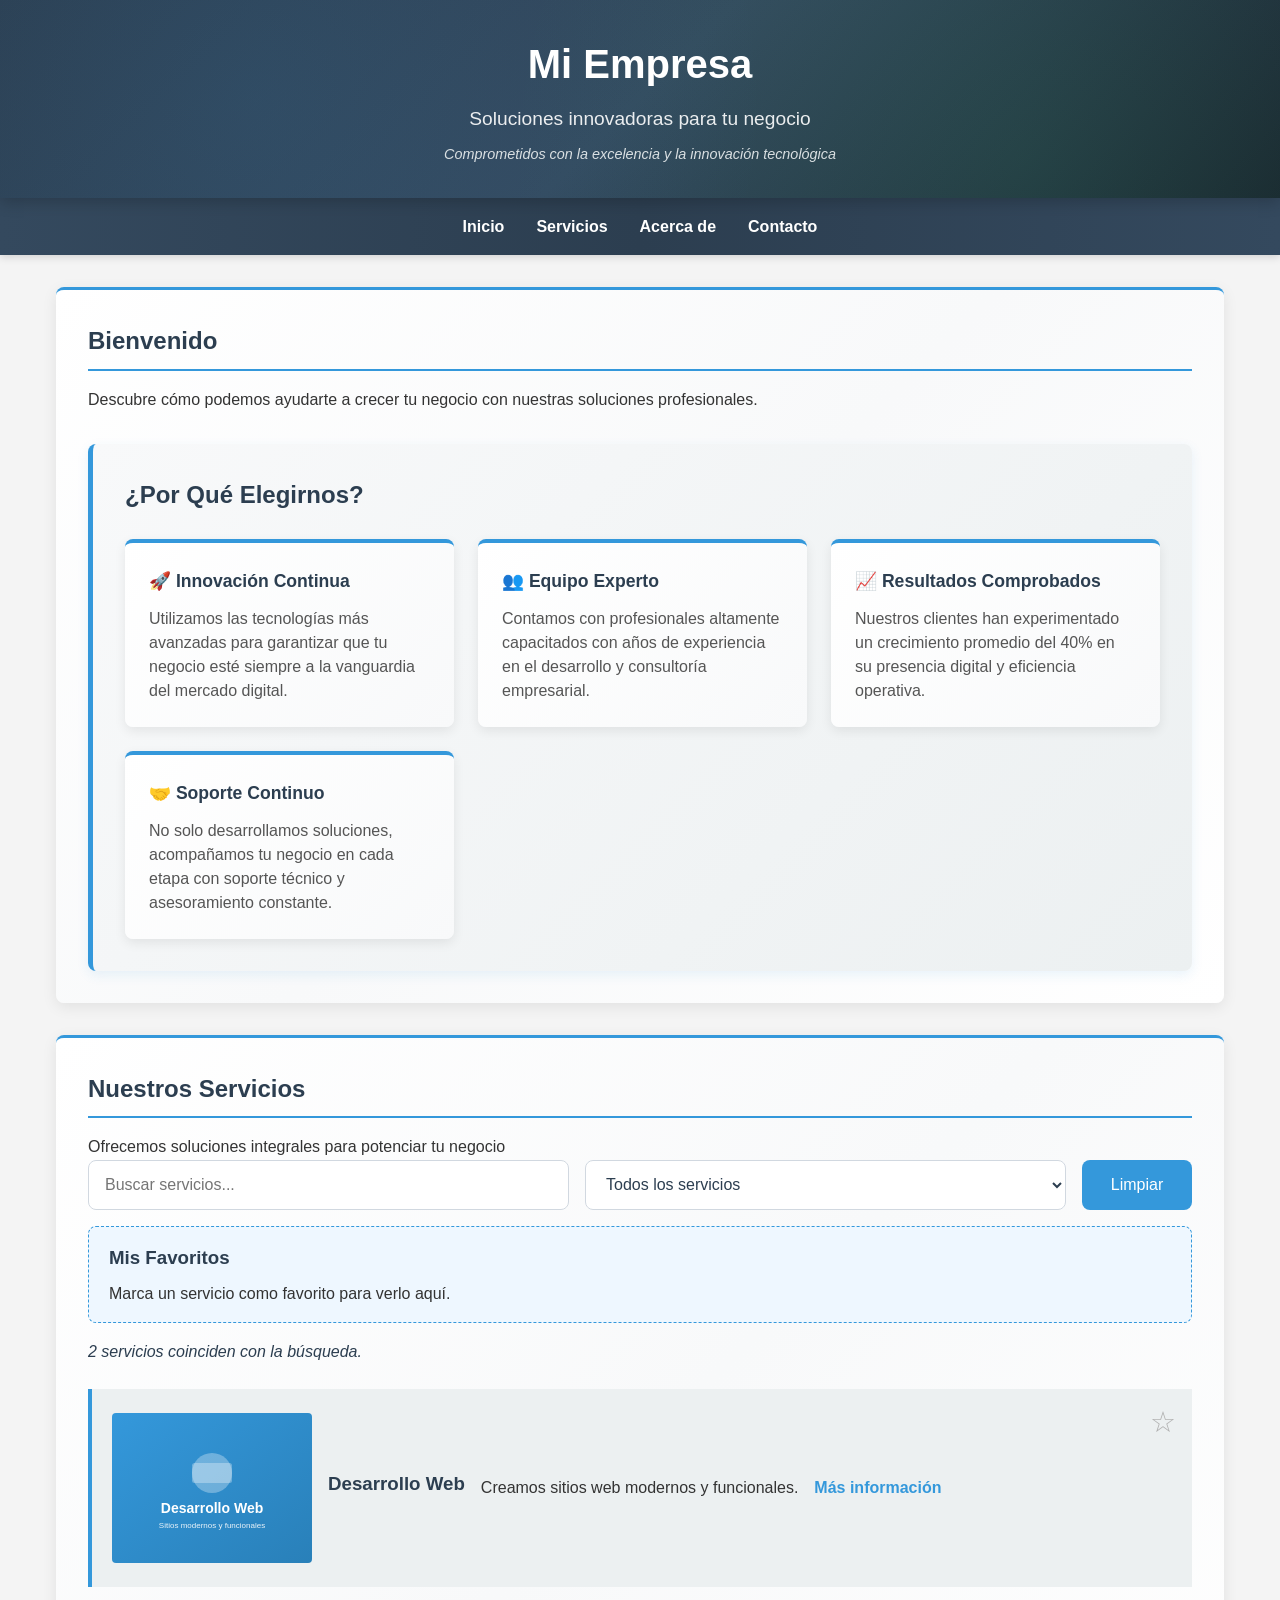
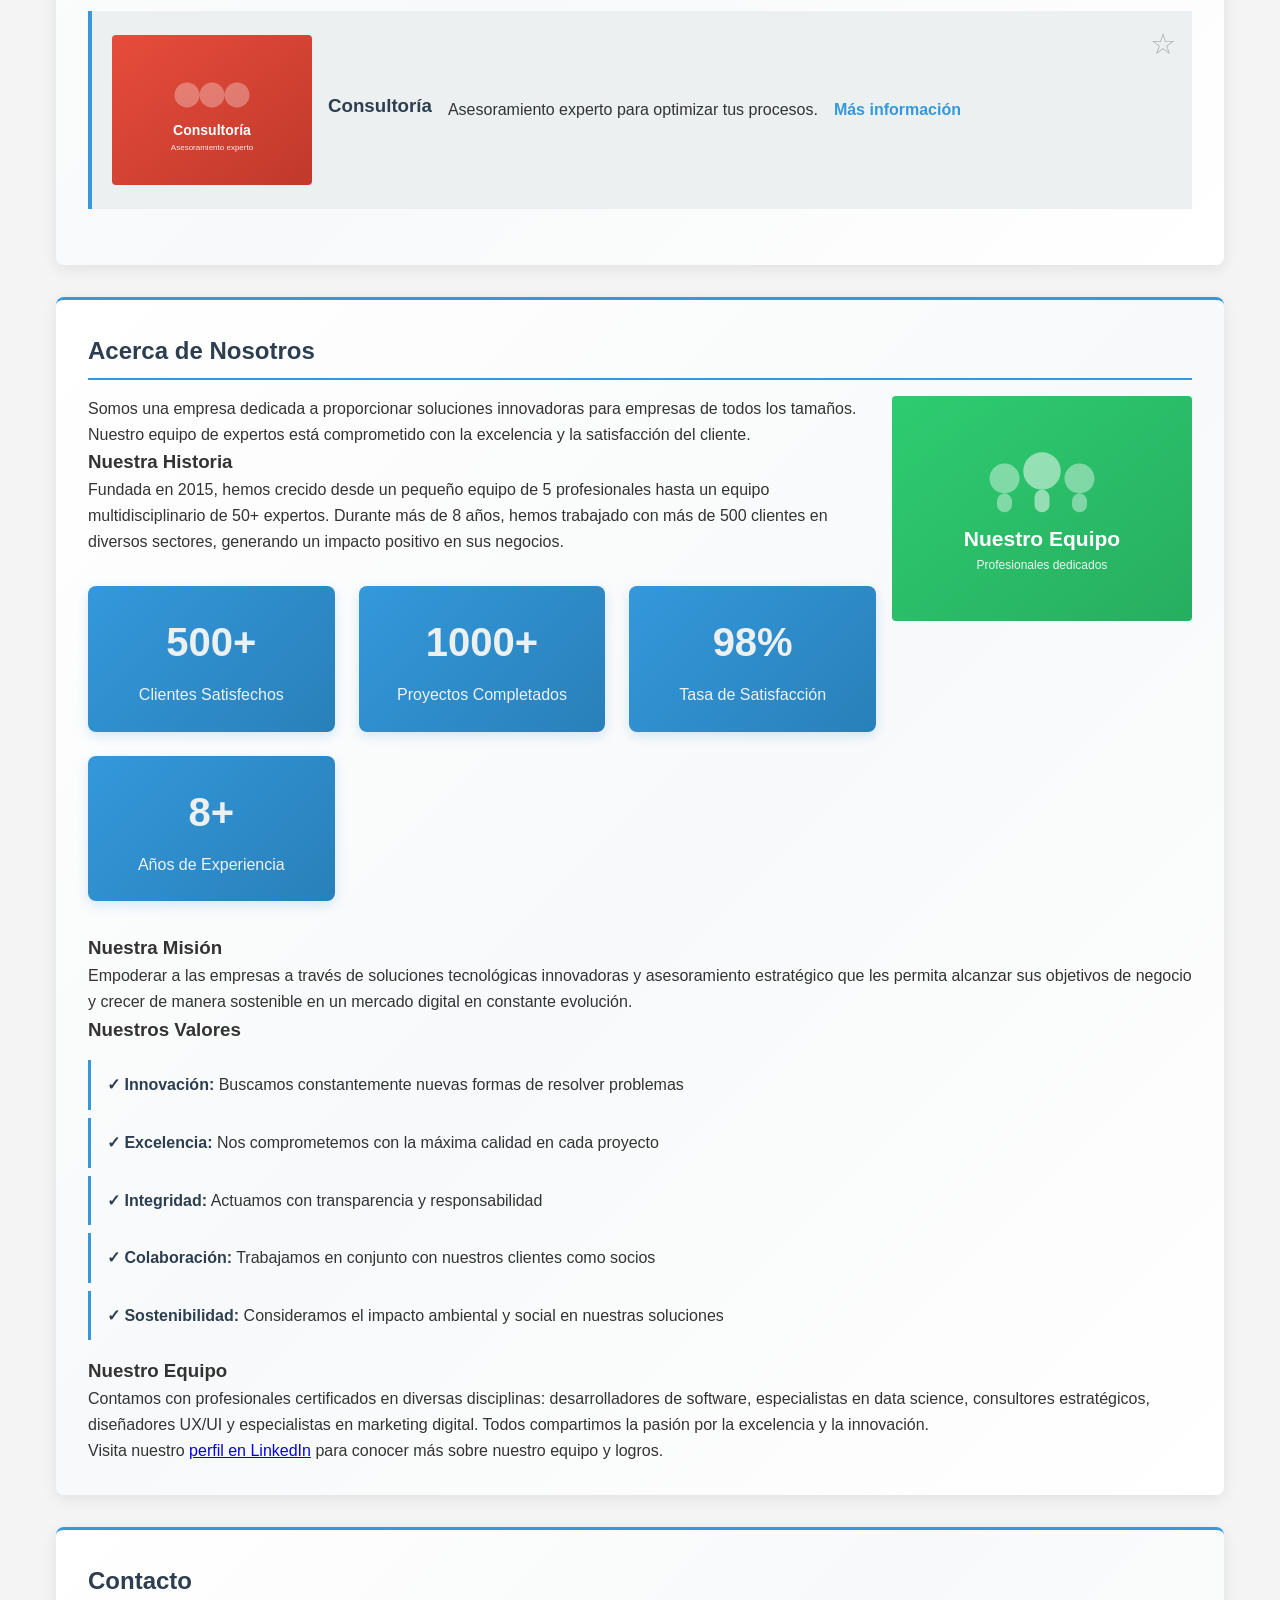
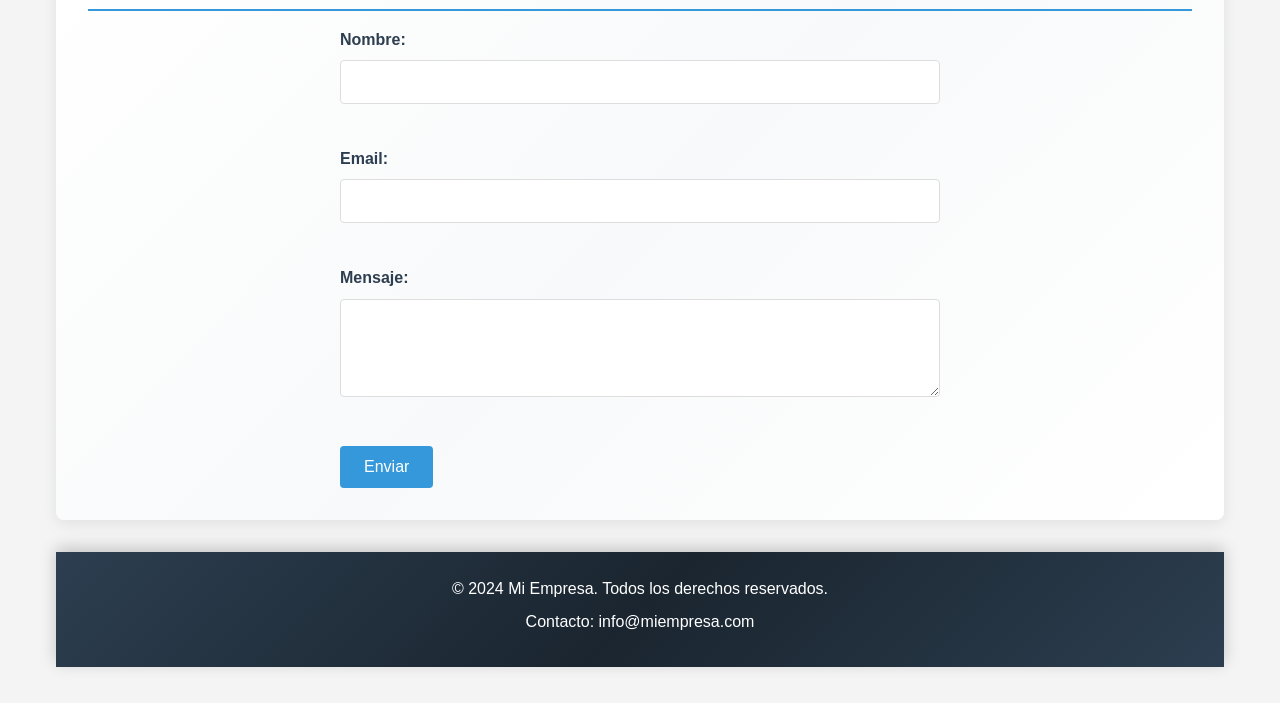
<file: JS/index.html>
<!DOCTYPE html>
<html lang="es">
<head>
    <meta charset="UTF-8">
    <meta name="viewport" content="width=device-width, initial-scale=1.0">
    <title>Mi Sitio Web Profesional</title>
    <link rel="stylesheet" href="../CSS/estilos.css">
    <script src="main.js" defer></script>
</head>
<body>
    <header>
        <h1>Mi Empresa</h1>
        <p>Soluciones innovadoras para tu negocio</p>
        <p class="slogan">Comprometidos con la excelencia y la innovación tecnológica</p>
    </header>
    <nav>
        <ul>
            <li><a href="#inicio">Inicio</a></li>
            <li><a href="#servicios">Servicios</a></li>
            <li><a href="#acerca">Acerca de</a></li>
            <li><a href="#contacto">Contacto</a></li>
        </ul>
    </nav>
    <main>
        <section id="inicio">
            <h2>Bienvenido</h2>
            <p>Descubre cómo podemos ayudarte a crecer tu negocio con nuestras soluciones profesionales.</p>
            
            <div class="contenido-bienvenida">
                <h3>¿Por Qué Elegirnos?</h3>
                <div class="razones">
                    <div class="razon">
                        <h4>🚀 Innovación Continua</h4>
                        <p>Utilizamos las tecnologías más avanzadas para garantizar que tu negocio esté siempre a la vanguardia del mercado digital.</p>
                    </div>
                    <div class="razon">
                        <h4>👥 Equipo Experto</h4>
                        <p>Contamos con profesionales altamente capacitados con años de experiencia en el desarrollo y consultoría empresarial.</p>
                    </div>
                    <div class="razon">
                        <h4>📈 Resultados Comprobados</h4>
                        <p>Nuestros clientes han experimentado un crecimiento promedio del 40% en su presencia digital y eficiencia operativa.</p>
                    </div>
                    <div class="razon">
                        <h4>🤝 Soporte Continuo</h4>
                        <p>No solo desarrollamos soluciones, acompañamos tu negocio en cada etapa con soporte técnico y asesoramiento constante.</p>
                    </div>
                </div>
            </div>
        </section>
        <section id="servicios">
            <h2>Nuestros Servicios</h2>
            <p class="intro-servicios">Ofrecemos soluciones integrales para potenciar tu negocio</p>

            <div class="servicios-controls">
                <input id="servicios-search" type="search" placeholder="Buscar servicios..." aria-label="Buscar servicios">
                <select id="servicios-filter" aria-label="Filtrar servicios">
                    <option value="all">Todos los servicios</option>
                    <option value="favoritos">Solo favoritos</option>
                </select>
                <button id="servicios-clear" class="clear-search" type="button" aria-label="Limpiar búsqueda">Limpiar</button>
            </div>

            <div id="favoritos-panel" class="favoritos-panel">
                <h3>Mis Favoritos</h3>
                <p id="favoritos-resumen">Marca un servicio como favorito para verlo aquí.</p>
            </div>
            <p id="servicios-resultados" class="servicios-resultados">Busca o filtra para ver los servicios disponibles.</p>

            <div id="servicios-list" class="servicios-list"></div>
        </section>
        <section id="acerca">
            <h2>Acerca de Nosotros</h2>
            <img src="../IMG/equipo.svg" alt="Nuestro Equipo" width="300" height="200" style="float: right; margin-left: 1rem;">
            
            <p>Somos una empresa dedicada a proporcionar soluciones innovadoras para empresas de todos los tamaños. Nuestro equipo de expertos está comprometido con la excelencia y la satisfacción del cliente.</p>
            
            <h3>Nuestra Historia</h3>
            <p>Fundada en 2015, hemos crecido desde un pequeño equipo de 5 profesionales hasta un equipo multidisciplinario de 50+ expertos. Durante más de 8 años, hemos trabajado con más de 500 clientes en diversos sectores, generando un impacto positivo en sus negocios.</p>
            
            <div class="estadisticas">
                <div class="stat">
                    <h4>500+</h4>
                    <p>Clientes Satisfechos</p>
                </div>
                <div class="stat">
                    <h4>1000+</h4>
                    <p>Proyectos Completados</p>
                </div>
                <div class="stat">
                    <h4>98%</h4>
                    <p>Tasa de Satisfacción</p>
                </div>
                <div class="stat">
                    <h4>8+</h4>
                    <p>Años de Experiencia</p>
                </div>
            </div>
            
            <h3>Nuestra Misión</h3>
            <p>Empoderar a las empresas a través de soluciones tecnológicas innovadoras y asesoramiento estratégico que les permita alcanzar sus objetivos de negocio y crecer de manera sostenible en un mercado digital en constante evolución.</p>
            
            <h3>Nuestros Valores</h3>
            <ul class="valores">
                <li><strong>✓ Innovación:</strong> Buscamos constantemente nuevas formas de resolver problemas</li>
                <li><strong>✓ Excelencia:</strong> Nos comprometemos con la máxima calidad en cada proyecto</li>
                <li><strong>✓ Integridad:</strong> Actuamos con transparencia y responsabilidad</li>
                <li><strong>✓ Colaboración:</strong> Trabajamos en conjunto con nuestros clientes como socios</li>
                <li><strong>✓ Sostenibilidad:</strong> Consideramos el impacto ambiental y social en nuestras soluciones</li>
            </ul>
            
            <h3>Nuestro Equipo</h3>
            <p>Contamos con profesionales certificados en diversas disciplinas: desarrolladores de software, especialistas en data science, consultores estratégicos, diseñadores UX/UI y especialistas en marketing digital. Todos compartimos la pasión por la excelencia y la innovación.</p>
            
            <p>Visita nuestro <a href="https://www.linkedin.com/company/miempresa" target="_blank">perfil en LinkedIn</a> para conocer más sobre nuestro equipo y logros.</p>
        </section>
        <section id="contacto">
            <h2>Contacto</h2>
            <form action="#" method="post">
                <label for="nombre">Nombre:</label>
                <input type="text" id="nombre" name="nombre" required><br><br>
                
                <label for="email">Email:</label>
                <input type="email" id="email" name="email" required><br><br>
                
                <label for="mensaje">Mensaje:</label>
                <textarea id="mensaje" name="mensaje" rows="4" required></textarea><br><br>
                
                <input type="submit" value="Enviar">
            </form>
        </section>
    <footer>
        <p>&copy; 2024 Mi Empresa. Todos los derechos reservados.</p>
        <p>Contacto: info@miempresa.com</p>
    </footer>
</body>
</html>
</file>
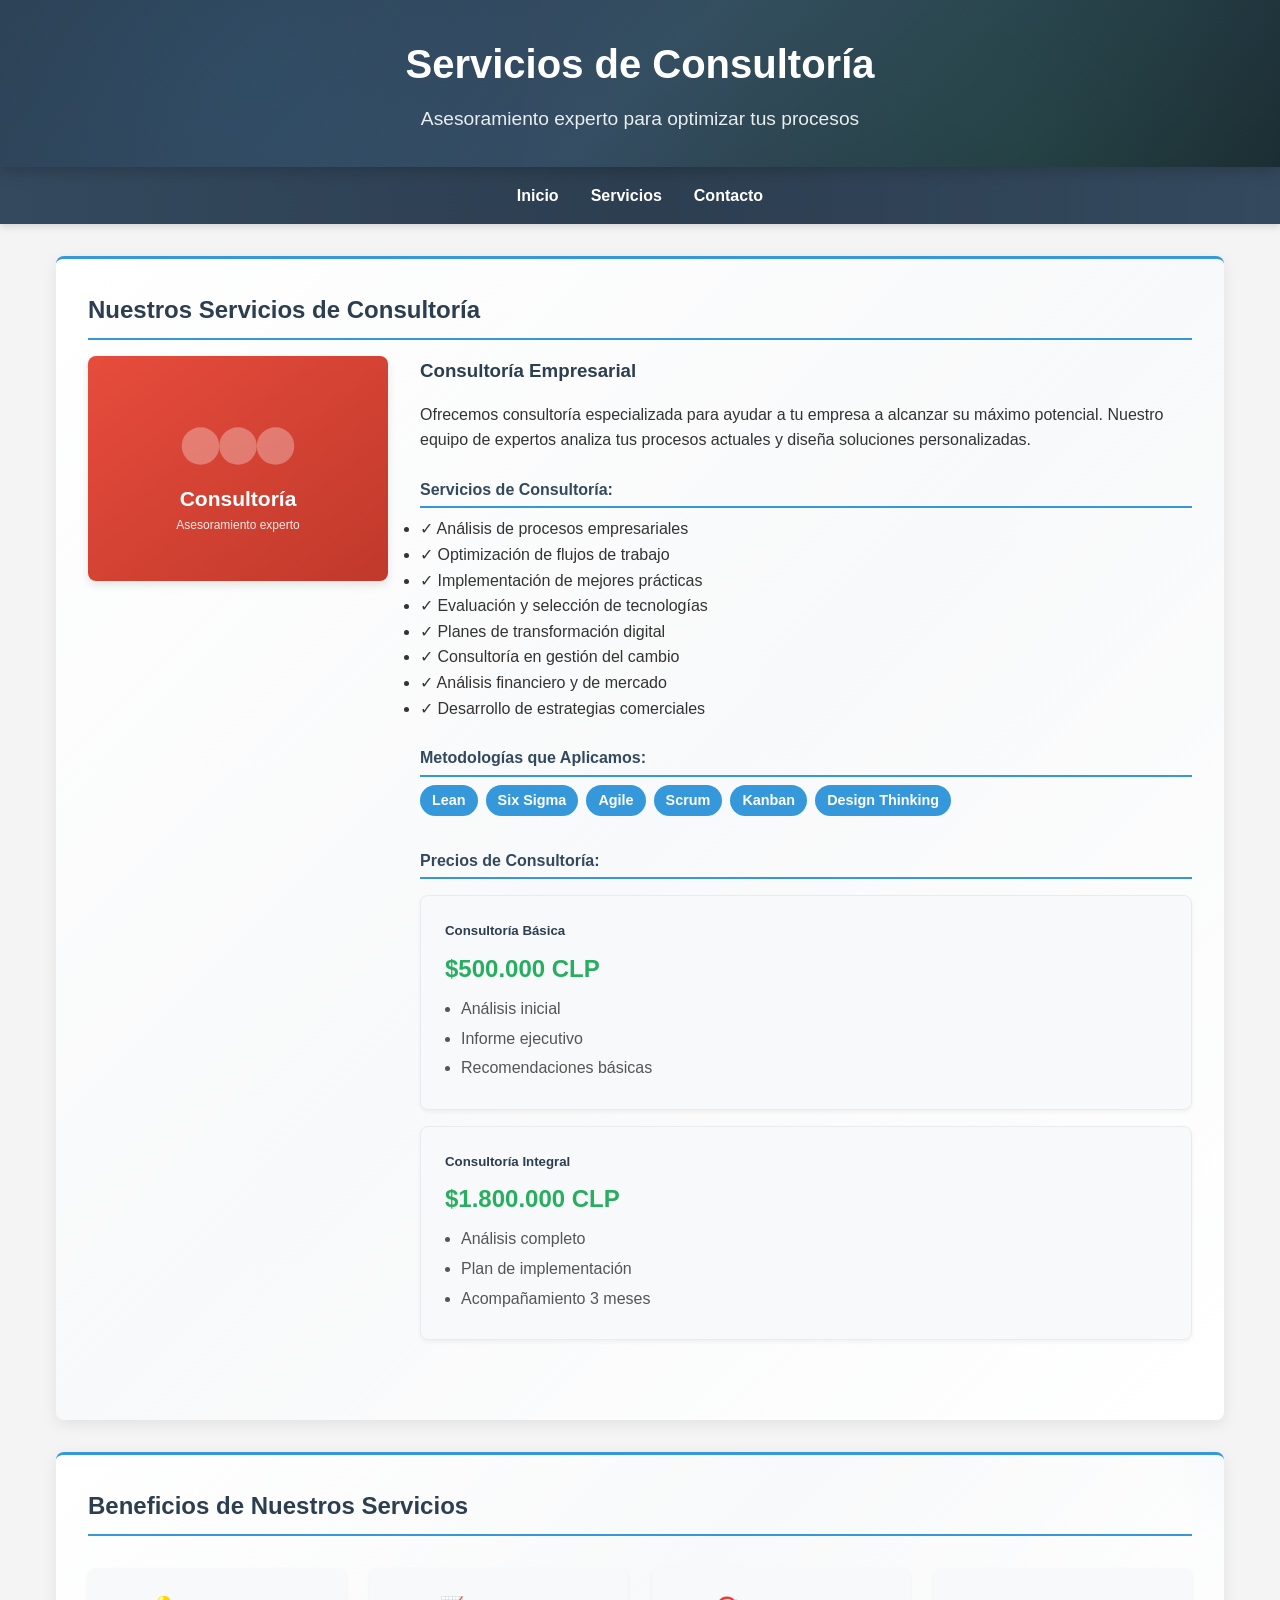
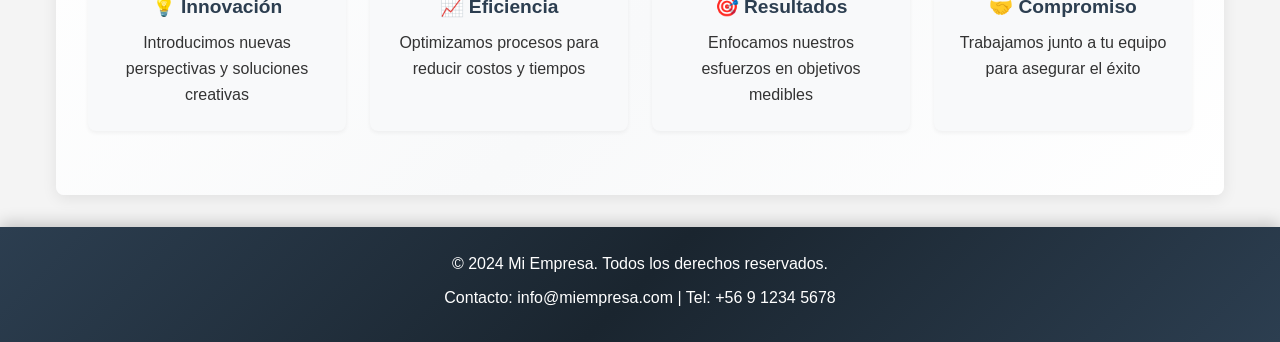
<file: JS/consultoria.html>
<!DOCTYPE html>
<html lang="es">
<head>
    <meta charset="UTF-8">
    <meta name="viewport" content="width=device-width, initial-scale=1.0">
    <title>Consultoría - Mi Empresa</title>
    <link rel="stylesheet" href="../CSS/estilos.css">
</head>
<body>
    <header>
        <h1>Servicios de Consultoría</h1>
        <p>Asesoramiento experto para optimizar tus procesos</p>
    </header>
    <nav>
        <ul>
            <li><a href="index.html">Inicio</a></li>
            <li><a href="#servicios">Servicios</a></li>
            <li><a href="#contacto">Contacto</a></li>
        </ul>
    </nav>
    <main>
        <section id="servicios">
            <h2>Nuestros Servicios de Consultoría</h2>

            <div class="servicio-detallado">
                <img src="../IMG/consultoria.svg" alt="Consultoría" width="300" height="200">
                <div class="contenido-servicio">
                    <h3>Consultoría Empresarial</h3>
                    <p>Ofrecemos consultoría especializada para ayudar a tu empresa a alcanzar su máximo potencial. Nuestro equipo de expertos analiza tus procesos actuales y diseña soluciones personalizadas.</p>

                    <h4>Servicios de Consultoría:</h4>
                    <ul>
                        <li>✓ Análisis de procesos empresariales</li>
                        <li>✓ Optimización de flujos de trabajo</li>
                        <li>✓ Implementación de mejores prácticas</li>
                        <li>✓ Evaluación y selección de tecnologías</li>
                        <li>✓ Planes de transformación digital</li>
                        <li>✓ Consultoría en gestión del cambio</li>
                        <li>✓ Análisis financiero y de mercado</li>
                        <li>✓ Desarrollo de estrategias comerciales</li>
                    </ul>

                    <h4>Metodologías que Aplicamos:</h4>
                    <div class="tecnologias">
                        <span class="tech">Lean</span>
                        <span class="tech">Six Sigma</span>
                        <span class="tech">Agile</span>
                        <span class="tech">Scrum</span>
                        <span class="tech">Kanban</span>
                        <span class="tech">Design Thinking</span>
                    </div>

                    <div class="precios">
                        <h4>Precios de Consultoría:</h4>
                        <div class="precio-card">
                            <h5>Consultoría Básica</h5>
                            <p class="precio">$500.000 CLP</p>
                            <ul>
                                <li>Análisis inicial</li>
                                <li>Informe ejecutivo</li>
                                <li>Recomendaciones básicas</li>
                            </ul>
                        </div>
                        <div class="precio-card">
                            <h5>Consultoría Integral</h5>
                            <p class="precio">$1.800.000 CLP</p>
                            <ul>
                                <li>Análisis completo</li>
                                <li>Plan de implementación</li>
                                <li>Acompañamiento 3 meses</li>
                            </ul>
                        </div>
                    </div>
                </div>
            </div>
        </section>

        <section id="beneficios">
            <h2>Beneficios de Nuestros Servicios</h2>
            <div class="beneficios-grid">
                <div class="beneficio">
                    <h4>💡 Innovación</h4>
                    <p>Introducimos nuevas perspectivas y soluciones creativas</p>
                </div>
                <div class="beneficio">
                    <h4>📈 Eficiencia</h4>
                    <p>Optimizamos procesos para reducir costos y tiempos</p>
                </div>
                <div class="beneficio">
                    <h4>🎯 Resultados</h4>
                    <p>Enfocamos nuestros esfuerzos en objetivos medibles</p>
                </div>
                <div class="beneficio">
                    <h4>🤝 Compromiso</h4>
                    <p>Trabajamos junto a tu equipo para asegurar el éxito</p>
                </div>
            </div>
        </section>
    </main>
    <footer>
        <p>&copy; 2024 Mi Empresa. Todos los derechos reservados.</p>
        <p>Contacto: info@miempresa.com | Tel: +56 9 1234 5678</p>
    </footer>
</body>
</html>
</file>
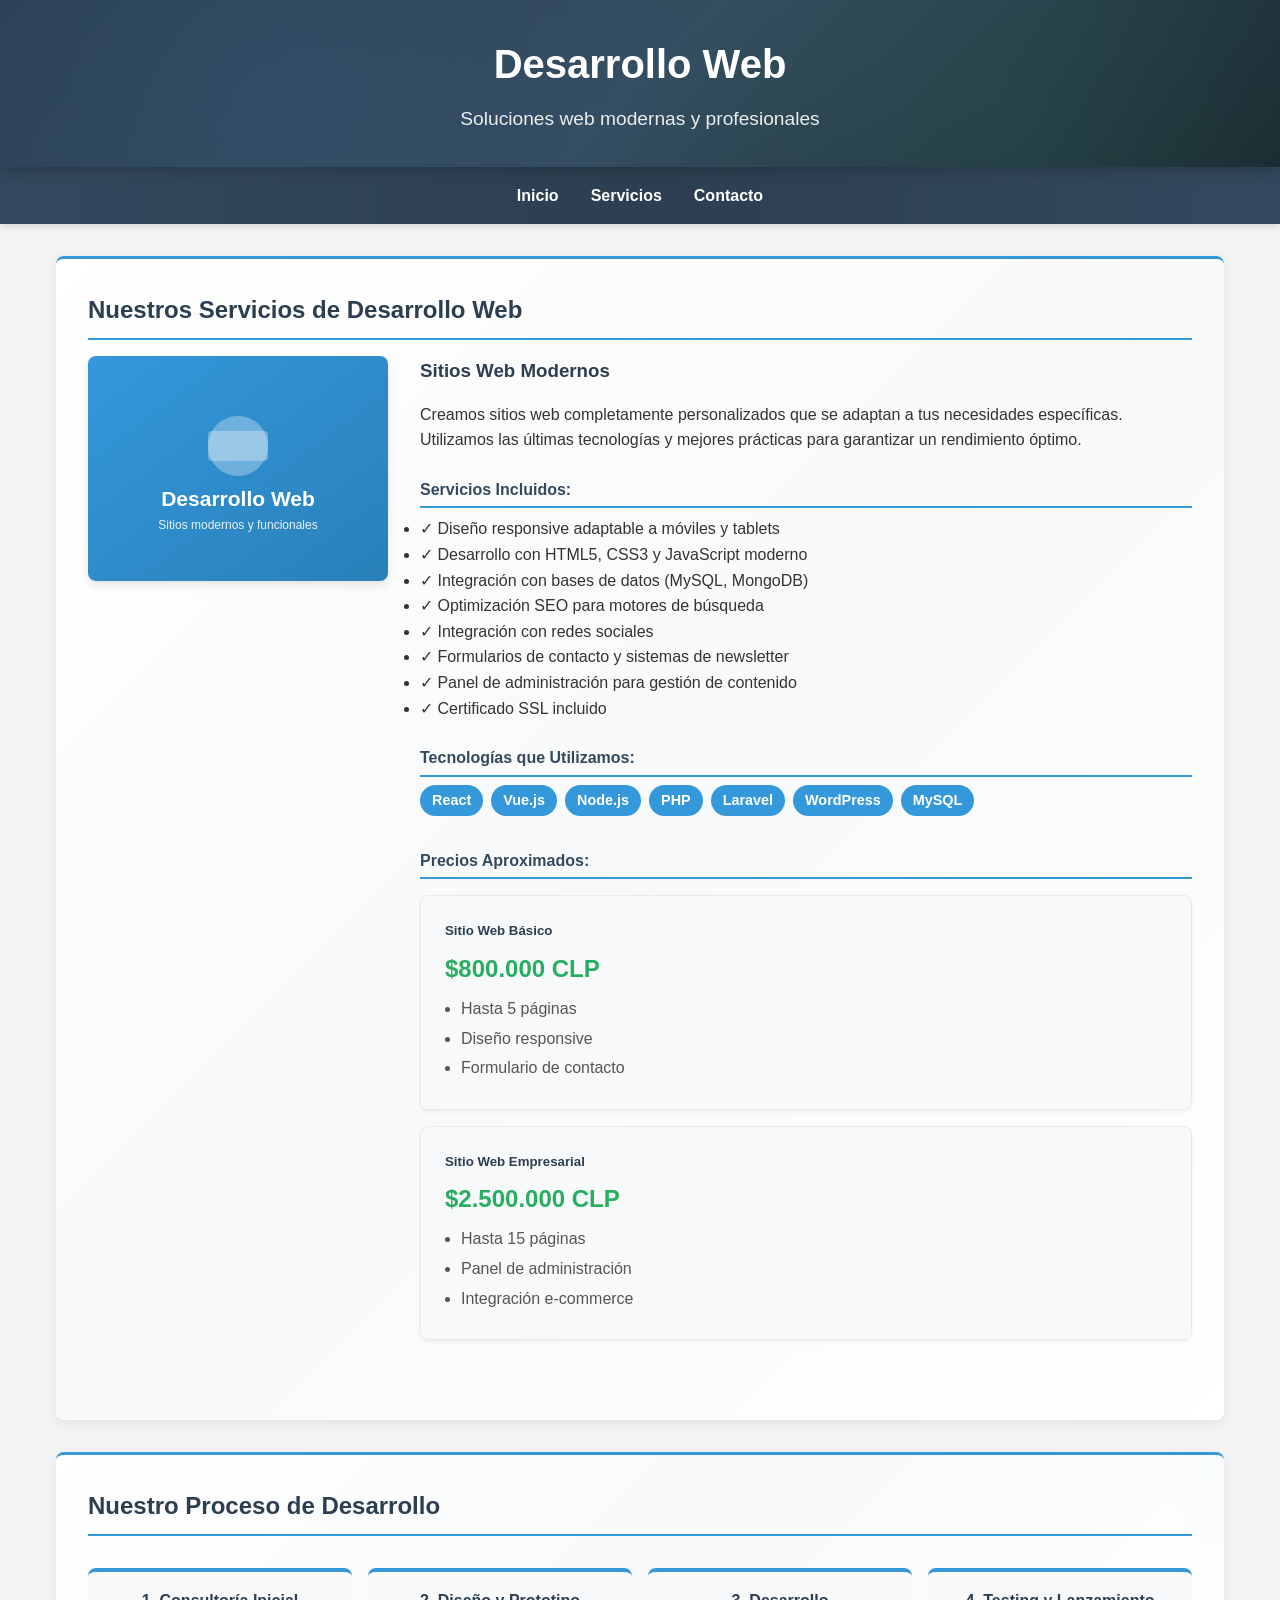
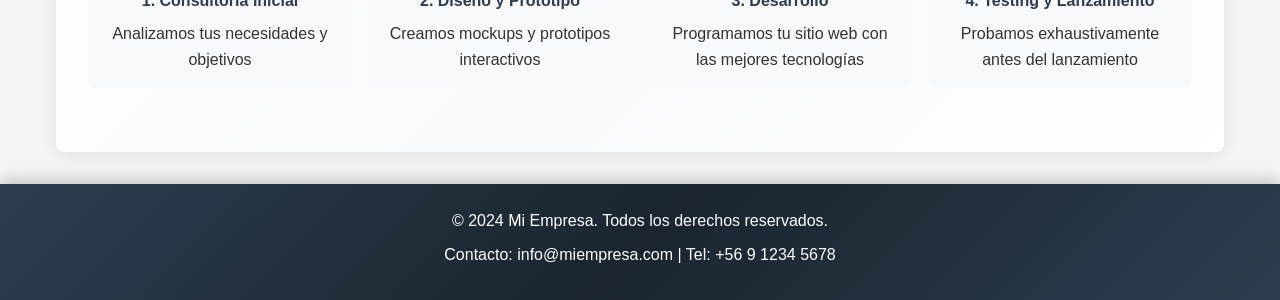
<file: JS/desarrollo-web.html>
<!DOCTYPE html>
<html lang="es">
<head>
    <meta charset="UTF-8">
    <meta name="viewport" content="width=device-width, initial-scale=1.0">
    <title>Desarrollo Web - Mi Empresa</title>
    <link rel="stylesheet" href="../CSS/estilos.css">
</head>
<body>
    <header>
        <h1>Desarrollo Web</h1>
        <p>Soluciones web modernas y profesionales</p>
    </header>
    <nav>
        <ul>
            <li><a href="index.html">Inicio</a></li>
            <li><a href="#servicios">Servicios</a></li>
            <li><a href="#contacto">Contacto</a></li>
        </ul>
    </nav>
    <main>
        <section id="servicios">
            <h2>Nuestros Servicios de Desarrollo Web</h2>

            <div class="servicio-detallado">
                <img src="../IMG/desarrollo-web.svg" alt="Desarrollo Web" width="300" height="200">
                <div class="contenido-servicio">
                    <h3>Sitios Web Modernos</h3>
                    <p>Creamos sitios web completamente personalizados que se adaptan a tus necesidades específicas. Utilizamos las últimas tecnologías y mejores prácticas para garantizar un rendimiento óptimo.</p>

                    <h4>Servicios Incluidos:</h4>
                    <ul>
                        <li>✓ Diseño responsive adaptable a móviles y tablets</li>
                        <li>✓ Desarrollo con HTML5, CSS3 y JavaScript moderno</li>
                        <li>✓ Integración con bases de datos (MySQL, MongoDB)</li>
                        <li>✓ Optimización SEO para motores de búsqueda</li>
                        <li>✓ Integración con redes sociales</li>
                        <li>✓ Formularios de contacto y sistemas de newsletter</li>
                        <li>✓ Panel de administración para gestión de contenido</li>
                        <li>✓ Certificado SSL incluido</li>
                    </ul>

                    <h4>Tecnologías que Utilizamos:</h4>
                    <div class="tecnologias">
                        <span class="tech">React</span>
                        <span class="tech">Vue.js</span>
                        <span class="tech">Node.js</span>
                        <span class="tech">PHP</span>
                        <span class="tech">Laravel</span>
                        <span class="tech">WordPress</span>
                        <span class="tech">MySQL</span>
                    </div>

                    <div class="precios">
                        <h4>Precios Aproximados:</h4>
                        <div class="precio-card">
                            <h5>Sitio Web Básico</h5>
                            <p class="precio">$800.000 CLP</p>
                            <ul>
                                <li>Hasta 5 páginas</li>
                                <li>Diseño responsive</li>
                                <li>Formulario de contacto</li>
                            </ul>
                        </div>
                        <div class="precio-card">
                            <h5>Sitio Web Empresarial</h5>
                            <p class="precio">$2.500.000 CLP</p>
                            <ul>
                                <li>Hasta 15 páginas</li>
                                <li>Panel de administración</li>
                                <li>Integración e-commerce</li>
                            </ul>
                        </div>
                    </div>
                </div>
            </div>
        </section>

        <section id="proceso">
            <h2>Nuestro Proceso de Desarrollo</h2>
            <div class="proceso">
                <div class="paso">
                    <h4>1. Consultoría Inicial</h4>
                    <p>Analizamos tus necesidades y objetivos</p>
                </div>
                <div class="paso">
                    <h4>2. Diseño y Prototipo</h4>
                    <p>Creamos mockups y prototipos interactivos</p>
                </div>
                <div class="paso">
                    <h4>3. Desarrollo</h4>
                    <p>Programamos tu sitio web con las mejores tecnologías</p>
                </div>
                <div class="paso">
                    <h4>4. Testing y Lanzamiento</h4>
                    <p>Probamos exhaustivamente antes del lanzamiento</p>
                </div>
            </div>
        </section>
    </main>
    <footer>
        <p>&copy; 2024 Mi Empresa. Todos los derechos reservados.</p>
        <p>Contacto: info@miempresa.com | Tel: +56 9 1234 5678</p>
    </footer>
</body>
</html>
</file>
<file: CSS/estilos.css>
/* Reset básico */
* {
    margin: 0;
    padding: 0;
    box-sizing: border-box;
}

/* Estilos generales */
body {
    font-family: 'Arial', sans-serif;
    line-height: 1.6;
    color: #333;
    background-color: #f4f4f4;
}

/* Header */
header {
    background: linear-gradient(135deg, #2c3e50 0%, #34495e 50%, #1a252f 100%);
    color: #fff;
    padding: 2rem;
    text-align: center;
    position: relative;
    box-shadow: 0 4px 15px rgba(0, 0, 0, 0.2);
}

header::after {
    content: '';
    position: absolute;
    top: 0;
    left: 0;
    right: 0;
    bottom: 0;
    background: radial-gradient(circle at 20% 50%, rgba(52, 152, 219, 0.1) 0%, transparent 50%),
                radial-gradient(circle at 80% 80%, rgba(46, 204, 113, 0.1) 0%, transparent 50%);
    pointer-events: none;
}

header h1,
header p {
    position: relative;
    z-index: 1;
}

header h1 {
    font-size: 2.5rem;
    margin-bottom: 0.5rem;
}

header p {
    font-size: 1.2rem;
    opacity: 0.9;
}

/* Navegación */
nav {
    background: linear-gradient(90deg, #34495e 0%, #2c3e50 50%, #34495e 100%);
    padding: 1rem;
    box-shadow: 0 2px 8px rgba(0, 0, 0, 0.15);
}

nav ul {
    list-style: none;
    display: flex;
    justify-content: center;
    gap: 2rem;
}

nav a {
    color: #fff;
    text-decoration: none;
    font-weight: bold;
    transition: color 0.3s;
}

nav a:hover {
    color: #3498db;
}

/* Main */
main {
    max-width: 1200px;
    margin: 2rem auto;
    padding: 0 1rem;
}

/* Secciones */
section {
    background: linear-gradient(135deg, #fff 0%, #f8f9fa 50%, #fff 100%);
    margin-bottom: 2rem;
    padding: 2rem;
    border-radius: 8px;
    box-shadow: 0 4px 15px rgba(0, 0, 0, 0.08);
    border-top: 3px solid #3498db;
    position: relative;
    overflow: hidden;
}

section::before {
    content: '';
    position: absolute;
    top: -50%;
    right: -20%;
    width: 300px;
    height: 300px;
    background: radial-gradient(circle, rgba(52, 152, 219, 0.05) 0%, transparent 70%);
    border-radius: 50%;
    pointer-events: none;
}

section > * {
    position: relative;
    z-index: 1;
}

section h2 {
    color: #2c3e50;
    margin-bottom: 1rem;
    border-bottom: 2px solid #3498db;
    padding-bottom: 0.5rem;
}

/* Servicios */
.servicio {
    position: relative;
    margin-bottom: 1.5rem;
    padding: 1.5rem 1.25rem;
    background-color: #ecf0f1;
    border-left: 4px solid #3498db;
    display: flex;
    align-items: center;
    gap: 1rem;
}

.servicio img {
    max-width: 200px;
    height: auto;
    border-radius: 4px;
}

.favorite-toggle {
    position: absolute;
    top: 1rem;
    right: 1rem;
    border: none;
    background: transparent;
    color: #b0b0b0;
    font-size: 1.8rem;
    cursor: pointer;
    transition: color 0.2s ease, transform 0.2s ease;
}

.favorite-toggle:hover {
    transform: scale(1.1);
    color: #f1c40f;
}

.favorite-toggle.active {
    color: #f1c40f;
}

.servicio.favorite {
    border-color: #f1c40f;
    background: #fff8e5;
}

.favoritos-panel {
    margin-bottom: 1rem;
    padding: 1rem 1.25rem;
    background-color: #eef7ff;
    border: 1px dashed #3498db;
    border-radius: 8px;
}

.favoritos-panel h3 {
    margin-bottom: 0.5rem;
    color: #2c3e50;
}

.servicios-controls {
    display: flex;
    flex-wrap: wrap;
    gap: 1rem;
    margin-bottom: 1rem;
}

.servicios-controls input,
.servicios-controls select,
.servicios-controls .clear-search {
    flex: 1 1 220px;
    padding: 0.9rem 1rem;
    border: 1px solid #d1d8e0;
    border-radius: 8px;
    background: #fff;
    font-size: 1rem;
    color: #2c3e50;
    outline: none;
    transition: border-color 0.2s ease, box-shadow 0.2s ease, background-color 0.2s ease;
}

.servicios-controls .clear-search {
    flex: 0 0 auto;
    min-width: 110px;
    cursor: pointer;
    background-color: #3498db;
    color: #fff;
    border: none;
}

.servicios-controls .clear-search:hover {
    background-color: #2980b9;
}

.servicios-controls input:focus,
.servicios-controls select:focus,
.servicios-controls .clear-search:focus {
    border-color: #3498db;
    box-shadow: 0 0 0 4px rgba(52, 152, 219, 0.1);
}

.servicios-resultados {
    margin-bottom: 1.5rem;
    color: #2c3e50;
    font-style: italic;
}

.servicio h3 {
    color: #2c3e50;
    margin-bottom: 0.5rem;
}

.servicio a {
    color: #3498db;
    text-decoration: none;
    font-weight: bold;
}

.servicio a:hover {
    text-decoration: underline;
}

/* Contenido de bienvenida */
.contenido-bienvenida {
    margin-top: 2rem;
    padding: 2rem;
    background: linear-gradient(135deg, #f8f9fa 0%, #ecf0f1 100%);
    border-radius: 8px;
    border-left: 5px solid #3498db;
    box-shadow: 0 4px 12px rgba(52, 152, 219, 0.1);
}

.contenido-bienvenida h3 {
    color: #2c3e50;
    margin-bottom: 1.5rem;
    font-size: 1.5rem;
}

.razones {
    display: grid;
    grid-template-columns: repeat(auto-fit, minmax(250px, 1fr));
    gap: 1.5rem;
}

.razon {
    background: linear-gradient(135deg, #fff 0%, #f8f9fa 100%);
    padding: 1.5rem;
    border-radius: 8px;
    box-shadow: 0 4px 12px rgba(0, 0, 0, 0.08);
    border-top: 4px solid #3498db;
    transition: transform 0.3s, box-shadow 0.3s;
}

.razon:hover {
    transform: translateY(-8px);
    box-shadow: 0 8px 20px rgba(52, 152, 219, 0.15);
}

.razon h4 {
    color: #2c3e50;
    margin-bottom: 0.75rem;
    font-size: 1.1rem;
}

.razon p {
    color: #555;
    line-height: 1.5;
}

summary {
    cursor: pointer;
    font-weight: bold;
    color: #3498db;
    padding: 0.5rem 0;
    border-bottom: 1px solid #ecf0f1;
    transition: color 0.3s;
}

summary:hover {
    color: #2980b9;
}

summary::marker {
    color: #3498db;
}

.detalles-servicio {
    margin-top: 1rem;
    padding: 1rem;
    background-color: #f8f9fa;
    border-radius: 4px;
    border-left: 3px solid #3498db;
}

.detalles-servicio ul {
    margin: 0.5rem 0;
    padding-left: 1.5rem;
}

.detalles-servicio li {
    margin-bottom: 0.25rem;
}

.detalles-servicio strong {
    color: #2c3e50;
}

/* Páginas de servicios detalladas */
.servicio-detallado {
    display: flex;
    gap: 2rem;
    align-items: flex-start;
    margin-bottom: 2rem;
}

.servicio-detallado img {
    flex-shrink: 0;
    border-radius: 8px;
    box-shadow: 0 4px 8px rgba(0, 0, 0, 0.1);
}

.contenido-servicio {
    flex: 1;
}

.contenido-servicio h3 {
    color: #2c3e50;
    margin-bottom: 1rem;
}

.contenido-servicio h4 {
    color: #34495e;
    margin: 1.5rem 0 0.5rem 0;
    border-bottom: 2px solid #3498db;
    padding-bottom: 0.25rem;
}

.tecnologias {
    display: flex;
    flex-wrap: wrap;
    gap: 0.5rem;
    margin: 0.5rem 0;
}

.tech {
    background-color: #3498db;
    color: white;
    padding: 0.25rem 0.75rem;
    border-radius: 20px;
    font-size: 0.9rem;
    font-weight: bold;
}

.precios {
    margin-top: 2rem;
}

.precio-card {
    background-color: #f8f9fa;
    border: 1px solid #e9ecef;
    border-radius: 8px;
    padding: 1.5rem;
    margin: 1rem 0;
    box-shadow: 0 2px 4px rgba(0, 0, 0, 0.05);
}

.precio-card h5 {
    color: #2c3e50;
    margin-bottom: 0.5rem;
}

.precio {
    font-size: 1.5rem;
    font-weight: bold;
    color: #27ae60;
    margin: 0.5rem 0;
}

.precio-card ul {
    margin: 0;
    padding-left: 1rem;
}

.precio-card li {
    margin-bottom: 0.25rem;
    color: #555;
}

/* Proceso */
.proceso {
    display: flex;
    justify-content: space-between;
    gap: 1rem;
    margin: 2rem 0;
}

.paso {
    flex: 1;
    text-align: center;
    padding: 1rem;
    background-color: #f8f9fa;
    border-radius: 8px;
    border-top: 4px solid #3498db;
}

.paso h4 {
    color: #2c3e50;
    margin-bottom: 0.5rem;
}

/* Beneficios */
.beneficios-grid {
    display: grid;
    grid-template-columns: repeat(auto-fit, minmax(250px, 1fr));
    gap: 1.5rem;
    margin: 2rem 0;
}

.beneficio {
    text-align: center;
    padding: 1.5rem;
    background-color: #f8f9fa;
    border-radius: 8px;
    box-shadow: 0 2px 4px rgba(0, 0, 0, 0.05);
}

.beneficio h4 {
    color: #2c3e50;
    margin-bottom: 0.5rem;
    font-size: 1.2rem;
}

/* Imágenes */
section img {
    max-width: 100%;
    height: auto;
    border-radius: 4px;
}

/* Formulario */
form {
    max-width: 600px;
    margin: 0 auto;
}

label {
    display: block;
    margin-bottom: 0.5rem;
    font-weight: bold;
    color: #2c3e50;
}

input[type="text"],
input[type="email"],
textarea {
    width: 100%;
    padding: 0.75rem;
    border: 1px solid #ddd;
    border-radius: 4px;
    font-size: 1rem;
    margin-bottom: 1rem;
}

input[type="submit"] {
    background-color: #3498db;
    color: #fff;
    border: none;
    padding: 0.75rem 1.5rem;
    border-radius: 4px;
    cursor: pointer;
    font-size: 1rem;
    transition: background-color 0.3s;
}

input[type="submit"]:hover {
    background-color: #2980b9;
}

/* Footer */
footer {
    background: linear-gradient(135deg, #2c3e50 0%, #1a252f 50%, #2c3e50 100%);
    color: #fff;
    text-align: center;
    padding: 1.5rem;
    margin-top: 2rem;
    box-shadow: 0 -4px 15px rgba(0, 0, 0, 0.2);
}

footer p {
    margin-bottom: 0.5rem;
}

.slogan {
    font-style: italic;
    color: #ecf0f1;
    font-size: 0.9rem;
    margin-top: 0.5rem;
}

/* Estadísticas */
.estadisticas {
    display: grid;
    grid-template-columns: repeat(auto-fit, minmax(200px, 1fr));
    gap: 1.5rem;
    margin: 2rem 0;
}

.stat {
    text-align: center;
    padding: 1.5rem;
    background: linear-gradient(135deg, #3498db 0%, #2980b9 100%);
    color: white;
    border-radius: 8px;
    box-shadow: 0 4px 12px rgba(52, 152, 219, 0.2);
    transition: transform 0.3s, box-shadow 0.3s;
}

.stat:hover {
    transform: translateY(-5px);
    box-shadow: 0 8px 20px rgba(52, 152, 219, 0.3);
}

.stat h4 {
    font-size: 2.5rem;
    margin: 0 0 0.5rem 0;
    color: #ecf0f1;
}

.stat p {
    font-size: 1rem;
    margin: 0;
    opacity: 0.9;
}

/* Valores */
.valores {
    list-style: none;
    padding: 0;
    margin: 1rem 0;
}

.valores li {
    padding: 0.75rem 0;
    padding-left: 1rem;
    border-left: 3px solid #3498db;
    margin-bottom: 0.5rem;
    color: #333;
}

.valores strong {
    color: #2c3e50;
}
</file>
